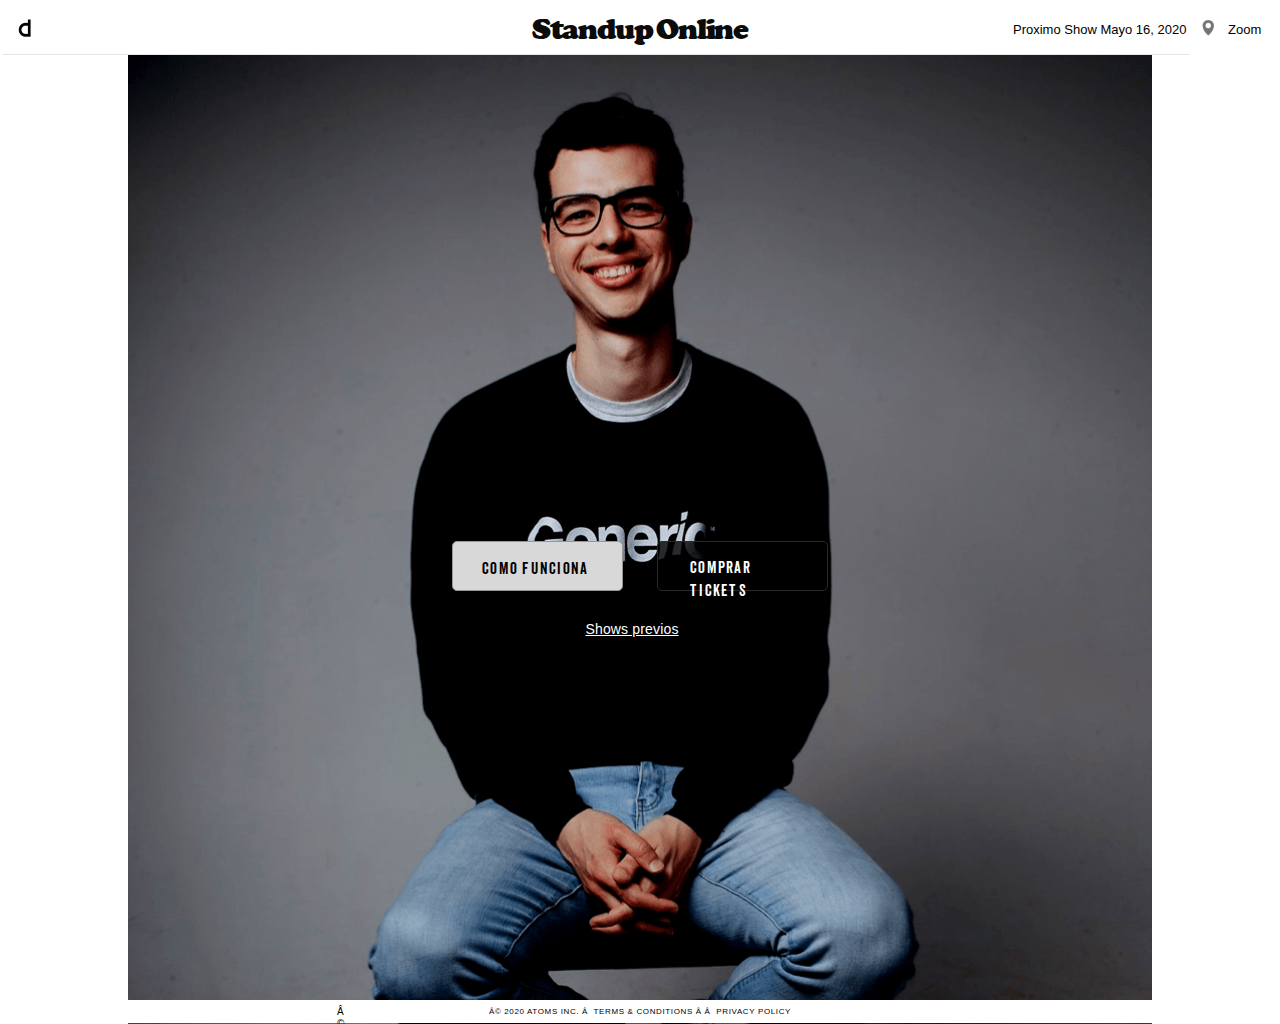
<file: index.html>
<!DOCTYPE html>
<html>
    <head>
    	<link rel="apple-touch-icon" href="./img/apple-touch-icon.png">
        <link href="./img/favicon.png" rel="shortcut icon"/>
        <meta charset="utf-8"/>
        <meta content="width=device-width, initial-scale=1.0, maximum-scale=1.0" name="viewport"/>
        <link href="./css/mobile.css" rel="stylesheet" type="text/css"/>
        <meta content="AnimaApp.com - Design to code, Automated." name="author"/>
    </head>
    <body style="margin: 0;
 background: rgba(255, 255, 255, 1.0);">
        <input id="anPageName" name="page" type="hidden" value="mobile"/>
        <div class="bp2-mobile anima-word-break ">
            <div class="bp2-rectangle">
            </div>
            <div class="bp2-group">
                <div class="bp2-zoom">
                    Zoom
                </div>
                <img alt="Image" anima-src="./img/mobile-bitmap@2x.png" class="bp2-bitmap" src="[data-uri]"/>
            </div>
            <img alt="Image" anima-src="./img/mobile-line.png" class="bp2-line" src="[data-uri]"/>
            <div class="bp2-standuponline-layout-container">
                <div class="bp2-standuponline">
                    Standup Online
                </div>
            </div>
            <div class="bp2-proximoshowmayo2">
                Proximo Show: Mayo 26, 2020
            </div>
            <div class="bp2-a7138558622250442109568476539618849585627136o-layout-container">
                <img alt="Image" anima-src="./img/mobile-7138558622250442109568476539618849585627136o.png" class="bp2-a7138558622250442109568476539618849585627136o" src="[data-uri]"/>
            </div>
            <div class="bp2-showsprevios-layout-container">
                <div class="bp2-showsprevios">
                    Shows previos
                </div>
            </div>
            <div class="bp2-group4-layout-container">
                <div class="bp2-group4">
                    <div class="bp2-rectangle1">
                    </div>
                    <div class="bp2-comofunciona">
                        COMO FUNCIONA
                    </div>
                </div>
            </div>
            <div class="bp2-group3-layout-container">
                <div class="bp2-group3">
                    <div class="bp2-rectangle1">
                    </div>
                    <div class="bp2-group2">
                        <div class="bp2-comprartickets">
                            COMPRAR TICKETS
                        </div>
                    </div>
                </div>
            </div>
            <div class="bp2-rectangle2">
            </div>
            <div class="bp2-label1-layout-container">
                <div class="bp2-label1">
                    Â© 2020 ATOMS INC. Â  TERMS &amp; CONDITIONS Â Â  PRIVACY POLICY
                </div>
            </div>
        </div>
        <link href="https://aracena.github.io/apple-touch-icon.png" rel="apple-touch-icon"/>
        <div class="bp1-desktop anima-word-break ">
            <div class="bp1-a7138558622250442109568476539618849585627136o-layout-container">
                <img alt="Image" anima-src="./img/mobile-7138558622250442109568476539618849585627136o.png" class="bp1-a7138558622250442109568476539618849585627136o" src="[data-uri]"/>
            </div>
            <div class="bp1-group5-layout-container">
                <div class="bp1-group5">
                    <div class="bp1-group4">
                        <div class="bp1-rectangle">
                        </div>
                        <div class="bp1-comofunciona">
                            COMO FUNCIONA
                        </div>
                    </div>
                    <div class="bp1-group3">
                        <div class="bp1-rectangle">
                        </div>
                        <div class="bp1-group2">
                            <div class="bp1-comprartickets">
                                COMPRAR TICKETS
                            </div>
                        </div>
                    </div>
                </div>
            </div>
            <img alt="Image" anima-src="./img/desktop-bitmap@2x.png" class="bp1-bitmap" src="[data-uri]"/>
            <img alt="Image" anima-src="./img/desktop-line.png" class="bp1-line" src="[data-uri]"/>
            <div class="bp1-group">
                <div class="bp1-proximoshowmayo16">
                    Proximo Show Mayo 16, 2020
                </div>
                <div class="bp1-zoom">
                    Zoom
                </div>
                <img alt="Image" anima-src="./img/desktop-bitmap-1@2x.png" class="bp1-bitmap1" src="[data-uri]"/>
            </div>
            <div class="bp1-standuponline-layout-container">
                <div class="bp1-standuponline">
                    Standup Online
                </div>
            </div>
            <div class="bp1-rectangle2">
            </div>
            <div class="bp1-label1-layout-container">
                <div class="bp1-label1">
                    Â© 2020 ATOMS INC. Â  TERMS &amp; CONDITIONS Â Â  PRIVACY POLICY
                </div>
            </div>
            <div class="bp1-label2-layout-container">
                <div class="bp1-label2">
                    Â© 2020 ATOMS INC. Â  TERMS &amp; CONDITIONS Â Â  PRIVACY POLICY
                </div>
            </div>
            <div class="bp1-showsprevios-layout-container">
                <div class="bp1-showsprevios">
                    Shows previos
                </div>
            </div>
        </div>
        <!-- Scripts -->
        <script>
            anima_isHidden = function(e) {
                if (!(e instanceof HTMLElement)) return !1;
                if (getComputedStyle(e).display == "none") return !0; else if (e.parentNode && anima_isHidden(e.parentNode)) return !0;
                return !1;
            };
            anima_loadAsyncSrcForTag = function(tag) {
                var elements = document.getElementsByTagName(tag);
                var toLoad = [];
                for (var i = 0; i < elements.length; i++) {
                    var e = elements[i];
                    var src = e.getAttribute("src");
                    var loaded = (src != undefined && src.length > 0 && src != '[data-uri]');
                    if (loaded) continue;
                    var asyncSrc = e.getAttribute("anima-src");
                    if (asyncSrc == undefined || asyncSrc.length == 0) continue;
                    if (anima_isHidden(e)) continue;
                    toLoad.push(e);
                }
                toLoad.sort(function(a, b) {
                    return anima_getTop(a) - anima_getTop(b);
                });
                for (var i = 0; i < toLoad.length; i++) {
                    var e = toLoad[i];
                    var asyncSrc = e.getAttribute("anima-src");
                    e.setAttribute("src", asyncSrc);
                }
            };
            anima_pauseHiddenVideos = function(tag) {
                var elements = document.getElementsByTagName("video");
                for (var i = 0; i < elements.length; i++) {
                    var e = elements[i];
                    var isPlaying = !!(e.currentTime > 0 && !e.paused && !e.ended && e.readyState > 2);
                    var isHidden = anima_isHidden(e);
                    if (!isPlaying && !isHidden && e.getAttribute("autoplay") == "autoplay") {
                        e.play();
                    } else if (isPlaying && isHidden) {
                        e.pause();
                    }
                }
            };
            anima_loadAsyncSrc = function(tag) {
                anima_loadAsyncSrcForTag("img");
                anima_loadAsyncSrcForTag("iframe");
                anima_loadAsyncSrcForTag("video");
                anima_pauseHiddenVideos();
            };
            var anima_getTop = function(e) {
                var top = 0;
                do {
                    top += e.offsetTop || 0;
                    e = e.offsetParent;
                } while (e);
                return top;
            };
            anima_loadAsyncSrc();
            anima_old_onResize = window.onresize;
            anima_new_onResize = undefined;
            anima_updateOnResize = function() {
                if (anima_new_onResize == undefined || window.onresize != anima_new_onResize) {
                    anima_new_onResize = function(x) {
                        if (anima_old_onResize != undefined) anima_old_onResize(x);
                        anima_loadAsyncSrc();
                    };
                    window.onresize = anima_new_onResize;
                    setTimeout(function() {
                        anima_updateOnResize();
                    }, 3000);
                }
            };
            anima_updateOnResize();
            setTimeout(function() {
                anima_loadAsyncSrc();
            }, 200);
        </script>
        <!-- End of Scripts -->
    </body>
</html>
</file>
<file: css/mobile.css>
@font-face {
                          font-family: "CooperBeckerPosterBlack";
                          src: url('../fonts/Cooper Becker Poster Black Regular.ttf') format("truetype");
                        }
                        @font-face {
                          font-family: "VeneerClean-Reg";
                          src: url('../fonts/VeneerClean-Reg.ttf') format("truetype");
                        }
                        
.bp2-mobile {
  width               : 100%;
  min-width           : 320px;
  height              : 100vh;
  min-height          : 1024px;
  position            : relative;
  overflow            : hidden;
  margin              : 0px;
  -webkit-font-smoothing: antialiased;
  -moz-osx-font-smoothing: grayscale;
  background-color    : rgba(255, 255, 255, 1.0);
  opacity             : 1.0;
}
a {
  text-decoration     : none;
}
div {
  -webkit-text-size-adjust: none;
}
.anima-full-width-a {
  width               : 100%;
}
.anima-full-height-a {
  height              : 100%;
}
div {
  -webkit-text-size-adjust: none;
}
.bp2-mobile .bp2-rectangle {
  background-color    : rgba(247, 247, 247, 1.0);
  top                 : 54px;
  height              : 44px;
  box-sizing          : border-box;
  width               : calc(100.00% + 18px);
  position            : absolute;
  margin              : 0;
  left                : -5px;
  border-style        : solid;
  border-width        : 1px;
  border-color        : rgba(230, 230, 230, 1.0);
  transform           : rotate(0deg);
  opacity             : 1.0;
}
.bp2-mobile .bp2-group {
  background-color    : rgba(255,255,255,0.0);
  right               : 8px;
  top                 : 66px;
  height              : 17px;
  width               : 60px;
  position            : absolute;
  margin              : 0;
  transform           : rotate(0deg);
  opacity             : 1.0;
}
.bp2-mobile .bp2-group .bp2-zoom {
  background-color    : rgba(255,255,255,0.0);
  top                 : 2px;
  height              : auto;
  width               : auto;
  position            : absolute;
  margin              : 0;
  left                : 25px;
  transform           : rotate(0deg);
  opacity             : 1.0;
  font-family         : "HelveticaNeue", Helvetica, Arial, serif;
  font-size           : 13.0px;
  color               : rgba(117, 117, 117, 1.0);
  text-align          : left;
  line-height         : 15.0px;
}
.bp2-mobile .bp2-group .bp2-bitmap {
  background-color    : rgba(255,255,255,0.0);
  top                 : 0px;
  height              : 15px;
  width               : 11px;
  position            : absolute;
  margin              : 0;
  left                : 1px;
  transform           : rotate(0deg);
  opacity             : 1.0;
}
.bp2-mobile .bp2-line {
  background-color    : rgba(255,255,255,0.0);
  top                 : 246px;
  height              : 3px;
  width               : 1187px;
  position            : absolute;
  margin              : 0;
  left                : -433px;
  transform           : rotate(0deg);
  opacity             : 1.0;
}
.bp2-mobile .bp2-standuponline {
  background-color    : rgba(255,255,255,0.0);
  margin-left         : 4px;
  height              : auto;
  width               : 163px;
  margin-right        : -4px;
  position            : relative;
  transform           : rotate(0deg);
  opacity             : 1.0;
  font-family         : "CooperBeckerPosterBlack", Helvetica, Arial, serif;
  font-size           : 22.0px;
  color               : rgba(11, 11, 10, 1.0);
  text-align          : center;
  letter-spacing      : -0.88px;
  line-height         : 26.0px;
}
.bp2-mobile .bp2-standuponline-layout-container {
  pointer-events      : none;
  flex-direction      : column;
  top                 : 14px;
  align-items         : center;
  height              : auto;
  width               : 100%;
  position            : absolute;
  margin              : 0;
  display             : flex;
  left                : 0;
}
.bp2-mobile .bp2-standuponline-layout-container > * {
  pointer-events      : auto;
}
.bp2-mobile .bp2-proximoshowmayo2 {
  background-color    : rgba(255,255,255,0.0);
  top                 : 69px;
  height              : auto;
  width               : auto;
  position            : absolute;
  margin              : 0;
  left                : 5px;
  transform           : rotate(0deg);
  opacity             : 1.0;
  font-family         : "HelveticaNeue", Helvetica, Arial, serif;
  font-size           : 13.0px;
  color               : rgba(38, 38, 38, 1.0);
  text-align          : center;
  letter-spacing      : -0.24px;
  line-height         : 15.0px;
}
.bp2-mobile .bp2-a7138558622250442109568476539618849585627136o {
  background-color    : rgba(255,255,255,0.0);
  margin-left         : 16px;
  height              : 100%;
  width               : 1024px;
  margin-right        : -16px;
  position            : relative;
  transform           : rotate(0deg);
  opacity             : 1.0;
}
.bp2-mobile .bp2-a7138558622250442109568476539618849585627136o-layout-container {
  pointer-events      : none;
  flex-direction      : column;
  top                 : 98px;
  align-items         : center;
  height              : 1024px;
  width               : 100%;
  position            : absolute;
  margin              : 0;
  display             : flex;
  left                : 0;
}
.bp2-mobile .bp2-a7138558622250442109568476539618849585627136o-layout-container > * {
  pointer-events      : auto;
}
.bp2-mobile .bp2-showsprevios {
  background-color    : rgba(255,255,255,0.0);
  margin-left         : -4px;
  height              : auto;
  width               : auto;
  margin-right        : 4px;
  position            : relative;
  transform           : rotate(0deg);
  opacity             : 1.0;
  font-family         : "HelveticaNeue-Medium", Helvetica, Arial, serif;
  font-size           : 14.0px;
  color               : rgba(255, 255, 255, 1.0);
  text-align          : left;
  letter-spacing      : 0.16px;
  line-height         : 17.0px;
  text-decoration     : underline;
}
.bp2-mobile .bp2-showsprevios-layout-container {
  pointer-events      : none;
  flex-direction      : column;
  top                 : 605px;
  align-items         : center;
  height              : auto;
  width               : 100%;
  position            : absolute;
  margin              : 0;
  display             : flex;
  left                : 0;
}
.bp2-mobile .bp2-showsprevios-layout-container > * {
  pointer-events      : auto;
}
.bp2-mobile .bp2-group4 {
  background-color    : rgba(255,255,255,0.0);
  margin-right        : 0px;
  height              : 50px;
  width               : 171px;
  margin-top          : -18px;
  margin-left         : -0px;
  position            : relative;
  margin-bottom       : 18px;
  transform           : rotate(0deg);
  opacity             : 1.0;
}
.bp2-mobile .bp2-group4-layout-container {
  pointer-events      : none;
  flex-direction      : column;
  top                 : 0;
  align-items         : center;
  height              : 100%;
  width               : 100%;
  justify-content     : center;
  position            : absolute;
  margin              : 0;
  display             : flex;
  left                : 0;
}
.bp2-mobile .bp2-group4-layout-container > * {
  pointer-events      : auto;
}
.bp2-mobile .bp2-group4 .bp2-rectangle1 {
  background-color    : rgba(216, 216, 216, 1.0);
  top                 : 0px;
  height              : 50px;
  box-sizing          : border-box;
  width               : 171px;
  position            : absolute;
  margin              : 0;
  left                : 0px;
  border-radius       : 5px;
  border-style        : solid;
  border-width        : 1px;
  border-color        : rgba(150, 150, 150, 1.0);
  transform           : rotate(0deg);
  opacity             : 1.0;
}
.bp2-mobile .bp2-group4 .bp2-comofunciona {
  background-color    : rgba(255,255,255,0.0);
  top                 : 17px;
  height              : auto;
  width               : 166px;
  position            : absolute;
  margin              : 0;
  left                : 2px;
  transform           : rotate(0deg);
  opacity             : 1.0;
  font-family         : "VeneerClean-Reg", Helvetica, Arial, serif;
  font-size           : 16.0px;
  color               : rgba(0, 0, 0, 1.0);
  text-align          : center;
  letter-spacing      : 1.26px;
  line-height         : 23.0px;
}
.bp2-mobile .bp2-group3 {
  background-color    : rgba(255,255,255,0.0);
  position            : relative;
  height              : 100%;
  width               : 171px;
  transform           : rotate(0deg);
  opacity             : 1.0;
}
.bp2-mobile .bp2-group3-layout-container {
  pointer-events      : none;
  flex-direction      : column;
  top                 : 537px;
  align-items         : center;
  height              : 50px;
  width               : 100%;
  position            : absolute;
  margin              : 0;
  display             : flex;
  left                : 0;
}
.bp2-mobile .bp2-group3-layout-container > * {
  pointer-events      : auto;
}
.bp2-mobile .bp2-group3 .bp2-rectangle1 {
  background-color    : rgba(0, 0, 0, 0.8);
  top                 : 0px;
  height              : 50px;
  box-sizing          : border-box;
  width               : 171px;
  position            : absolute;
  margin              : 0;
  left                : 0px;
  border-radius       : 5px;
  border-style        : solid;
  border-width        : 1px;
  border-color        : rgba(41, 41, 41, 1.0);
  transform           : rotate(0deg);
  opacity             : 1.0;
}
.bp2-mobile .bp2-group3 .bp2-group2 {
  background-color    : rgba(255,255,255,0.0);
  top                 : 16px;
  height              : 20px;
  width               : 165px;
  position            : absolute;
  margin              : 0;
  left                : 3px;
  transform           : rotate(0deg);
  opacity             : 1.0;
}
.bp2-mobile .bp2-group3 .bp2-group2 .bp2-comprartickets {
  background-color    : rgba(255,255,255,0.0);
  top                 : 0px;
  height              : auto;
  width               : 166px;
  position            : absolute;
  margin              : 0;
  left                : -1px;
  transform           : rotate(0deg);
  opacity             : 1.0;
  font-family         : "VeneerClean-Reg", Helvetica, Arial, serif;
  font-size           : 16.0px;
  color               : rgba(255, 255, 255, 1.0);
  text-align          : center;
  letter-spacing      : 1.26px;
  line-height         : 23.0px;
}
.bp2-mobile .bp2-rectangle2 {
  background-color    : rgba(255, 255, 255, 1.0);
  bottom              : 0px;
  height              : 23px;
  width               : calc(100.00% + 704px);
  position            : absolute;
  margin              : 0;
  left                : -348px;
  transform           : rotate(0deg);
  opacity             : 1.0;
}
.bp2-mobile .bp2-label1 {
  background-color    : rgba(255,255,255,0.0);
  margin-left         : 4px;
  height              : auto;
  width               : auto;
  margin-right        : -4px;
  position            : relative;
  transform           : rotate(0deg);
  opacity             : 1.0;
  font-family         : "HelveticaNeue-Light", Helvetica, Arial, serif;
  font-size           : 8.0px;
  color               : rgba(0, 0, 0, 1.0);
  text-align          : left;
  letter-spacing      : 0.63px;
  line-height         : 10.0px;
}
.bp2-mobile .bp2-label1-layout-container {
  pointer-events      : none;
  flex-direction      : column;
  top                 : 1008px;
  align-items         : center;
  height              : auto;
  width               : 100%;
  position            : absolute;
  margin              : 0;
  display             : flex;
  left                : 0;
}
.bp2-mobile .bp2-label1-layout-container > * {
  pointer-events      : auto;
}
/* .anima-animate-appear prefix for appear animations */
.anima-animate-appear {
  opacity             : 0;
  display             : block;
  -webkit-animation   : anima-reveal 0.3s ease-in-out 1 normal forwards;
  -moz-animation      : anima-reveal 0.3s ease-in 1 normal forwards;
  -o-animation        : anima-reveal 0.3s ease-in-out 1 normal forwards;
  animation           : anima-reveal 0.3s ease-in-out 1 normal forwards;
}
.anima-animate-disappear {
  opacity             : 1;
  display             : block;
  -webkit-animation   : anima-reveal 0.3s ease-in-out 1 reverse forwards;
  -moz-animation      : anima-reveal 0.3s ease-in 1 normal forwards;
  -o-animation        : anima-reveal 0.3s ease-in-out 1 reverse forwards;
  animation           : anima-reveal 0.3s ease-in-out 1 reverse forwards;
}
.anima-animate-nodelay {
  -webkit-animation-delay: 0;
  -moz-animation-delay: 0;
  -o-animation-delay  : 0;
  animation-delay     : 0;
}
@-webkit-keyframes anima-reveal {
  0%
   
  {
      opacity: 0;
    }
  
    
  100%
   
  {
      opacity: 1;
    }
}
@-moz-keyframes anima-reveal {
  0%
   
  {
      opacity: 0;
    }
  
    
  100%
   
  {
      opacity: 1;
    }
}
@-o-keyframes anima-reveal {
  0%
   
  {
      opacity: 0;
    }
  
    
  100%
   
  {
      opacity: 1;
    }
}
@keyframes anima-reveal {
  0%
   
  {
      opacity: 0;
    }
  
    
  100%
   
  {
      opacity: 1;
    }
}
.anima-component-wrapper,
.anima-component-wrapper * {
  pointer-events      : none;
}
.anima-component-wrapper a *,
.anima-component-wrapper a,
.anima-component-wrapper input,
.anima-component-wrapper video,
.anima-component-wrapper iframe,
.anima-listeners-active,
.anima-listeners-active * {
  pointer-events      : auto;
}
.anima-hidden,
.anima-hidden * {
  visibility          : hidden;
  pointer-events      : none;
}
.anima-smart-layers-pointers,
.anima-smart-layers-pointers * {
  pointer-events      : auto;
  visibility          : visible;
}
.anima-component-wrapper.anima-not-ready,
.anima-component-wrapper.anima-not-ready * {
  visibility          : hidden !important;
}
.anima-listeners-active-click,
.anima-listeners-active-click * {
  cursor              : pointer;
}
.anima-word-break {
  overflow-wrap       : break-word;
  word-wrap           : break-word;
  word-break          : break-all;
  word-break          : break-word;
}
.bp1-desktop {
  width               : 100%;
  min-width           : 1024px;
  height              : 100vh;
  min-height          : 1024px;
  position            : relative;
  overflow            : hidden;
  margin              : 0px;
  -webkit-font-smoothing: antialiased;
  -moz-osx-font-smoothing: grayscale;
  background-color    : rgba(255, 255, 255, 1.0);
  opacity             : 1.0;
}
div {
  -webkit-text-size-adjust: none;
}
.bp1-desktop .bp1-a7138558622250442109568476539618849585627136o {
  background-color    : rgba(255,255,255,0.0);
  margin-left         : -0px;
  height              : 100%;
  width               : 1024px;
  margin-right        : 0px;
  position            : relative;
  transform           : rotate(0deg);
  opacity             : 1.0;
}
.bp1-desktop .bp1-a7138558622250442109568476539618849585627136o-layout-container {
  pointer-events      : none;
  flex-direction      : column;
  top                 : 55px;
  align-items         : center;
  height              : 1024px;
  width               : 100%;
  position            : absolute;
  margin              : 0;
  display             : flex;
  left                : 0;
}
.bp1-desktop .bp1-a7138558622250442109568476539618849585627136o-layout-container > * {
  pointer-events      : auto;
}
.bp1-desktop .bp1-group5 {
  background-color    : rgba(255,255,255,0.0);
  position            : relative;
  height              : 100%;
  width               : 376px;
  transform           : rotate(0deg);
  opacity             : 1.0;
}
.bp1-desktop .bp1-group5-layout-container {
  pointer-events      : none;
  flex-direction      : column;
  top                 : 541px;
  align-items         : center;
  height              : 50px;
  width               : 100%;
  position            : absolute;
  margin              : 0;
  display             : flex;
  left                : 0;
}
.bp1-desktop .bp1-group5-layout-container > * {
  pointer-events      : auto;
}
.bp1-desktop .bp1-group5 .bp1-group4 {
  background-color    : rgba(255,255,255,0.0);
  top                 : 0px;
  height              : 50px;
  width               : 171px;
  position            : absolute;
  margin              : 0;
  left                : 0px;
  transform           : rotate(0deg);
  opacity             : 1.0;
}
.bp1-desktop .bp1-group5 .bp1-group4 .bp1-rectangle {
  background-color    : rgba(216, 216, 216, 1.0);
  top                 : 0px;
  height              : 50px;
  box-sizing          : border-box;
  width               : 171px;
  position            : absolute;
  margin              : 0;
  left                : 0px;
  border-radius       : 5px;
  border-style        : solid;
  border-width        : 1px;
  border-color        : rgba(150, 150, 150, 1.0);
  transform           : rotate(0deg);
  opacity             : 1.0;
}
.bp1-desktop .bp1-group5 .bp1-group4 .bp1-comofunciona {
  background-color    : rgba(255,255,255,0.0);
  top                 : 17px;
  height              : auto;
  width               : auto;
  position            : absolute;
  margin              : 0;
  left                : 30px;
  transform           : rotate(0deg);
  opacity             : 1.0;
  font-family         : "VeneerClean-Reg", Helvetica, Arial, serif;
  font-size           : 16.0px;
  color               : rgba(0, 0, 0, 1.0);
  text-align          : left;
  letter-spacing      : 1.26px;
  line-height         : 23.0px;
}
.bp1-desktop .bp1-group5 .bp1-group3 {
  background-color    : rgba(255,255,255,0.0);
  top                 : 0px;
  height              : 50px;
  width               : 171px;
  position            : absolute;
  margin              : 0;
  left                : 205px;
  transform           : rotate(0deg);
  opacity             : 1.0;
}
.bp1-desktop .bp1-group5 .bp1-group3 .bp1-rectangle {
  background-color    : rgba(0, 0, 0, 0.8);
  top                 : 0px;
  height              : 50px;
  box-sizing          : border-box;
  width               : 171px;
  position            : absolute;
  margin              : 0;
  left                : 0px;
  border-radius       : 5px;
  border-style        : solid;
  border-width        : 1px;
  border-color        : rgba(41, 41, 41, 1.0);
  transform           : rotate(0deg);
  opacity             : 1.0;
}
.bp1-desktop .bp1-group5 .bp1-group3 .bp1-group2 {
  background-color    : rgba(255,255,255,0.0);
  top                 : 16px;
  height              : 20px;
  width               : 116px;
  position            : absolute;
  margin              : 0;
  left                : 33px;
  transform           : rotate(0deg);
  opacity             : 1.0;
}
.bp1-desktop .bp1-group5 .bp1-group3 .bp1-group2 .bp1-comprartickets {
  background-color    : rgba(255,255,255,0.0);
  top                 : 0px;
  height              : auto;
  width               : auto;
  position            : absolute;
  margin              : 0;
  left                : 0px;
  transform           : rotate(0deg);
  opacity             : 1.0;
  font-family         : "VeneerClean-Reg", Helvetica, Arial, serif;
  font-size           : 16.0px;
  color               : rgba(255, 255, 255, 1.0);
  text-align          : left;
  letter-spacing      : 1.26px;
  line-height         : 23.0px;
}
.bp1-desktop .bp1-bitmap {
  background-color    : rgba(255,255,255,0.0);
  top                 : 18px;
  height              : 20px;
  width               : 14px;
  position            : absolute;
  margin              : 0;
  left                : 18px;
  transform           : rotate(-180deg);
  opacity             : 1.0;
}
.bp1-desktop .bp1-line {
  background-color    : rgba(255,255,255,0.0);
  top                 : 53px;
  height              : 3px;
  width               : 1187px;
  position            : absolute;
  margin              : 0;
  left                : 3px;
  transform           : rotate(0deg);
  opacity             : 1.0;
}
.bp1-desktop .bp1-group {
  background-color    : rgba(255,255,255,0.0);
  right               : 18px;
  top                 : 18px;
  height              : 19px;
  width               : 249px;
  position            : absolute;
  margin              : 0;
  transform           : rotate(0deg);
  opacity             : 1.0;
}
.bp1-desktop .bp1-group .bp1-proximoshowmayo16 {
  background-color    : rgba(255,255,255,0.0);
  top                 : 4px;
  height              : auto;
  width               : auto;
  position            : absolute;
  margin              : 0;
  left                : 0px;
  transform           : rotate(0deg);
  opacity             : 1.0;
  font-family         : "HelveticaNeue", Helvetica, Arial, serif;
  font-size           : 13.0px;
  color               : rgba(0, 0, 0, 1.0);
  text-align          : left;
  line-height         : 15.0px;
}
.bp1-desktop .bp1-group .bp1-zoom {
  background-color    : rgba(255,255,255,0.0);
  top                 : 4px;
  height              : auto;
  width               : auto;
  position            : absolute;
  margin              : 0;
  left                : 215px;
  transform           : rotate(0deg);
  opacity             : 1.0;
  font-family         : "HelveticaNeue", Helvetica, Arial, serif;
  font-size           : 13.0px;
  color               : rgba(0, 0, 0, 1.0);
  text-align          : left;
  line-height         : 15.0px;
}
.bp1-desktop .bp1-group .bp1-bitmap1 {
  background-color    : rgba(255,255,255,0.0);
  top                 : 0px;
  height              : 19px;
  width               : 16px;
  position            : absolute;
  margin              : 0;
  left                : 187px;
  transform           : rotate(0deg);
  opacity             : 1.0;
}
.bp1-desktop .bp1-standuponline {
  background-color    : rgba(255,255,255,0.0);
  position            : relative;
  height              : auto;
  width               : 303px;
  transform           : rotate(0deg);
  opacity             : 1.0;
  font-family         : "CooperBeckerPosterBlack", Helvetica, Arial, serif;
  font-size           : 30.0px;
  color               : rgba(11, 11, 10, 1.0);
  text-align          : center;
  letter-spacing      : -1.2px;
  line-height         : 36.0px;
}
.bp1-desktop .bp1-standuponline-layout-container {
  pointer-events      : none;
  flex-direction      : column;
  top                 : 10px;
  align-items         : center;
  height              : auto;
  width               : 100%;
  position            : absolute;
  margin              : 0;
  display             : flex;
  left                : 0;
}
.bp1-desktop .bp1-standuponline-layout-container > * {
  pointer-events      : auto;
}
.bp1-desktop .bp1-rectangle2 {
  background-color    : rgba(255, 255, 255, 1.0);
  bottom              : 1px;
  height              : 23px;
  width               : 100%;
  position            : absolute;
  margin              : 0;
  left                : 0px;
  transform           : rotate(0deg);
  opacity             : 1.0;
}
.bp1-desktop .bp1-label1 {
  background-color    : rgba(255,255,255,0.0);
  margin-left         : -302px;
  height              : auto;
  width               : 2px;
  margin-right        : 302px;
  position            : relative;
  transform           : rotate(0deg);
  opacity             : 1.0;
  font-family         : "HelveticaNeue-Light", Helvetica, Arial, serif;
  font-size           : 10.0px;
  color               : rgba(0, 0, 0, 1.0);
  text-align          : left;
  letter-spacing      : 0.79px;
  line-height         : 12.0px;
}
.bp1-desktop .bp1-label1-layout-container {
  pointer-events      : none;
  flex-direction      : column;
  top                 : 1006px;
  align-items         : center;
  height              : auto;
  width               : 100%;
  position            : absolute;
  margin              : 0;
  display             : flex;
  left                : 0;
}
.bp1-desktop .bp1-label1-layout-container > * {
  pointer-events      : auto;
}
.bp1-desktop .bp1-label2 {
  background-color    : rgba(255,255,255,0.0);
  position            : relative;
  height              : auto;
  width               : auto;
  transform           : rotate(0deg);
  opacity             : 1.0;
  font-family         : "HelveticaNeue-Light", Helvetica, Arial, serif;
  font-size           : 8.0px;
  color               : rgba(0, 0, 0, 1.0);
  text-align          : left;
  letter-spacing      : 0.63px;
  line-height         : 10.0px;
}
.bp1-desktop .bp1-label2-layout-container {
  pointer-events      : none;
  flex-direction      : column;
  top                 : 1007px;
  align-items         : center;
  height              : auto;
  width               : 100%;
  position            : absolute;
  margin              : 0;
  display             : flex;
  left                : 0;
}
.bp1-desktop .bp1-label2-layout-container > * {
  pointer-events      : auto;
}
.bp1-desktop .bp1-showsprevios {
  background-color    : rgba(255,255,255,0.0);
  margin-left         : -8px;
  height              : auto;
  width               : auto;
  margin-right        : 8px;
  position            : relative;
  transform           : rotate(0deg);
  opacity             : 1.0;
  font-family         : "HelveticaNeue-Medium", Helvetica, Arial, serif;
  font-size           : 14.0px;
  color               : rgba(255, 255, 255, 1.0);
  text-align          : left;
  letter-spacing      : 0.16px;
  line-height         : 17.0px;
  text-decoration     : underline;
}
.bp1-desktop .bp1-showsprevios-layout-container {
  pointer-events      : none;
  flex-direction      : column;
  top                 : 621px;
  align-items         : center;
  height              : auto;
  width               : 100%;
  position            : absolute;
  margin              : 0;
  display             : flex;
  left                : 0;
}
.bp1-desktop .bp1-showsprevios-layout-container > * {
  pointer-events      : auto;
}
/* .anima-animate-appear prefix for appear animations */
.anima-animate-appear {
  opacity             : 0;
  display             : block;
  -webkit-animation   : anima-reveal 0.3s ease-in-out 1 normal forwards;
  -moz-animation      : anima-reveal 0.3s ease-in 1 normal forwards;
  -o-animation        : anima-reveal 0.3s ease-in-out 1 normal forwards;
  animation           : anima-reveal 0.3s ease-in-out 1 normal forwards;
}
.anima-animate-disappear {
  opacity             : 1;
  display             : block;
  -webkit-animation   : anima-reveal 0.3s ease-in-out 1 reverse forwards;
  -moz-animation      : anima-reveal 0.3s ease-in 1 normal forwards;
  -o-animation        : anima-reveal 0.3s ease-in-out 1 reverse forwards;
  animation           : anima-reveal 0.3s ease-in-out 1 reverse forwards;
}
.anima-animate-nodelay {
  -webkit-animation-delay: 0;
  -moz-animation-delay: 0;
  -o-animation-delay  : 0;
  animation-delay     : 0;
}
@-webkit-keyframes anima-reveal {
  0%
   
  {
      opacity: 0;
    }
  
    
  100%
   
  {
      opacity: 1;
    }
}
@-moz-keyframes anima-reveal {
  0%
   
  {
      opacity: 0;
    }
  
    
  100%
   
  {
      opacity: 1;
    }
}
@-o-keyframes anima-reveal {
  0%
   
  {
      opacity: 0;
    }
  
    
  100%
   
  {
      opacity: 1;
    }
}
@keyframes anima-reveal {
  0%
   
  {
      opacity: 0;
    }
  
    
  100%
   
  {
      opacity: 1;
    }
}
.anima-component-wrapper,
.anima-component-wrapper * {
  pointer-events      : none;
}
.anima-component-wrapper a *,
.anima-component-wrapper a,
.anima-component-wrapper input,
.anima-component-wrapper video,
.anima-component-wrapper iframe,
.anima-listeners-active,
.anima-listeners-active * {
  pointer-events      : auto;
}
.anima-hidden,
.anima-hidden * {
  visibility          : hidden;
  pointer-events      : none;
}
.anima-smart-layers-pointers,
.anima-smart-layers-pointers * {
  pointer-events      : auto;
  visibility          : visible;
}
.anima-component-wrapper.anima-not-ready,
.anima-component-wrapper.anima-not-ready * {
  visibility          : hidden !important;
}
.anima-listeners-active-click,
.anima-listeners-active-click * {
  cursor              : pointer;
}
.anima-word-break {
  overflow-wrap       : break-word;
  word-wrap           : break-word;
  word-break          : break-all;
  word-break          : break-word;
}
@media screen and (max-width: 1023px) {
  .bp2-mobile {
    display             : block;
  }
  .bp1-desktop {
    display             : none;
  }
}
@media screen and (min-width: 1024px) {
  .bp2-mobile {
    display             : none;
  }
  .bp1-desktop {
    display             : block;
  }
}
</file>
